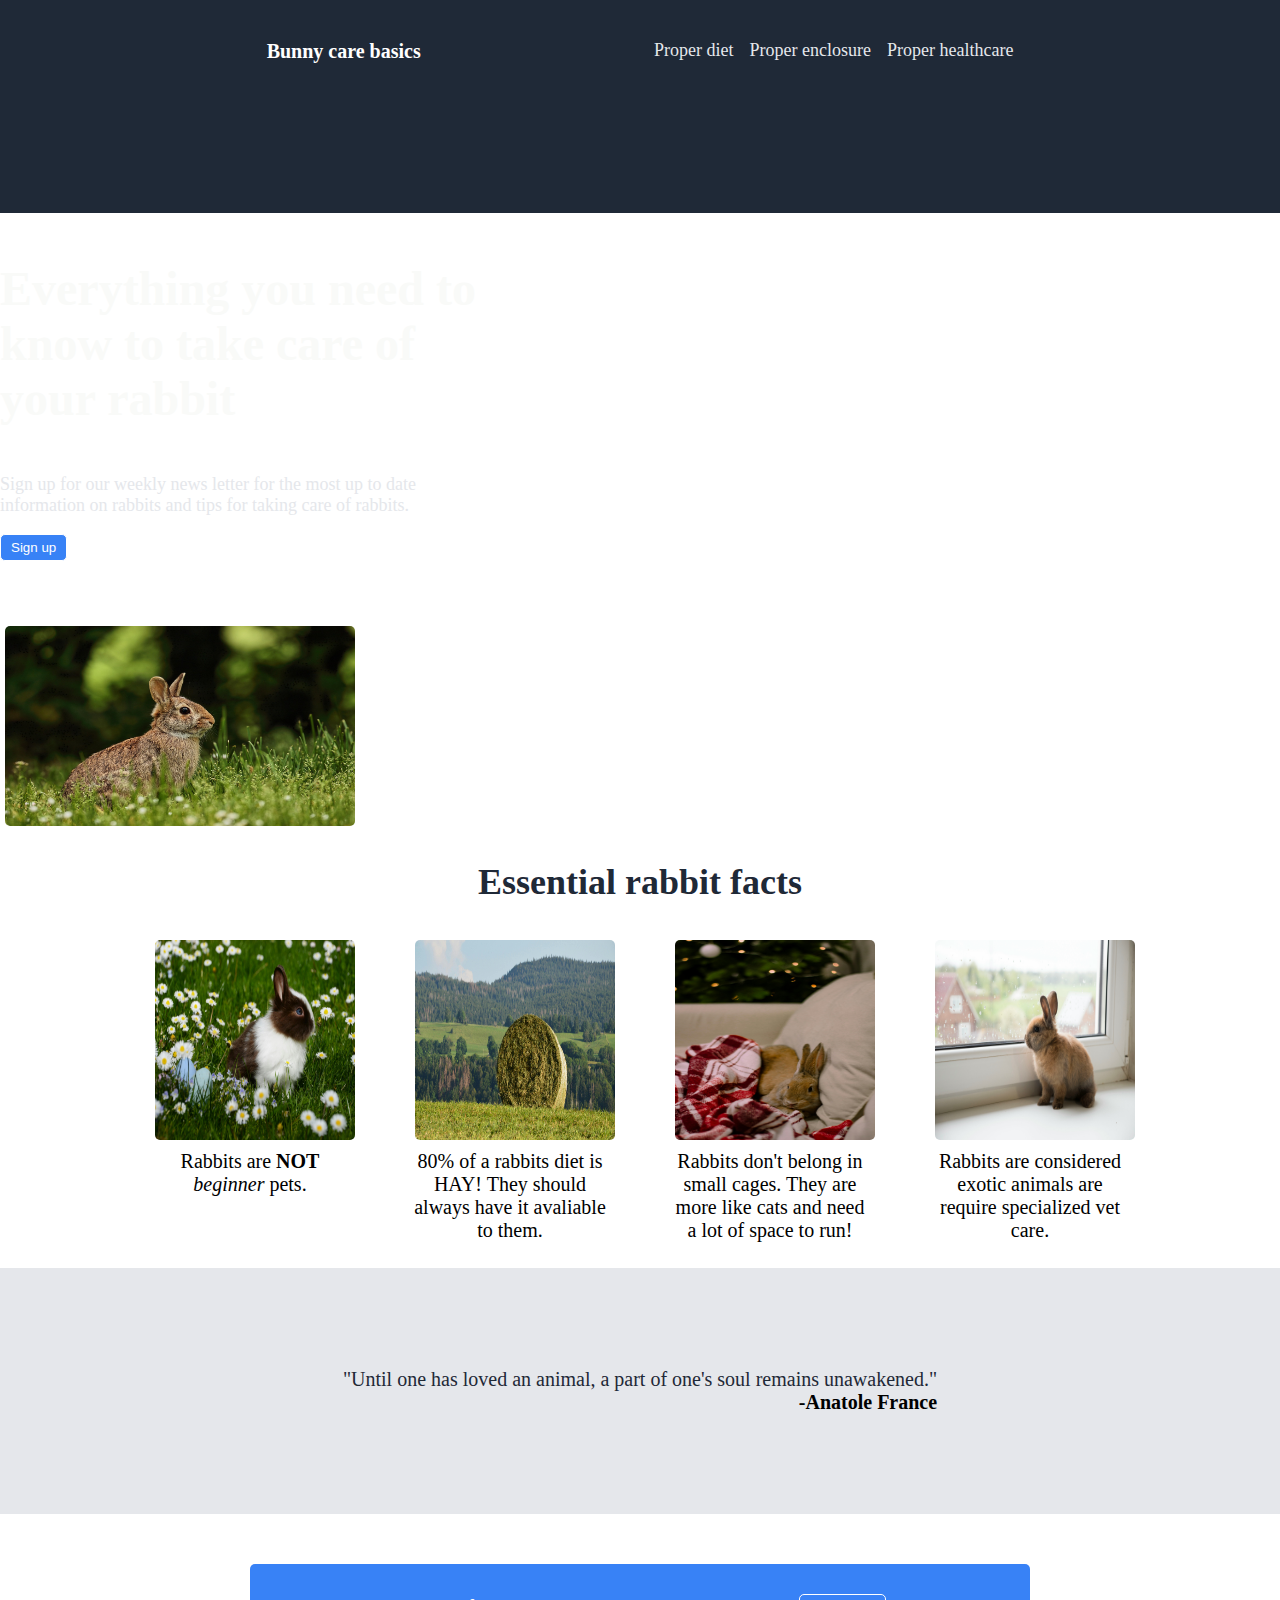
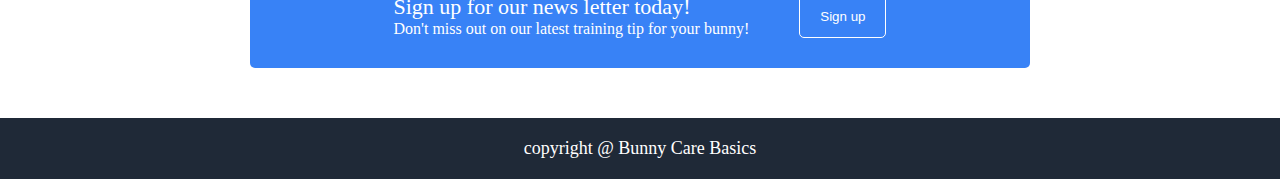
<file: index.html>
<!DOCTYPE html>
<html lang="en">
 <head>
    <meta charset="UTF-8">
    <meta name="viewport" content="width=device-width, initial-scale=1.0">
    <title>Bunny Care Basics</title>
    <link rel="stylesheet" href="style.css">
 </head>
 <body>
     <div class="header-container">
      <div class="left">
       <div class="logo">Bunny care basics</div>
      </div>
       <div class="right">
        <ul class="links">
         <li><a href="#">Proper diet</a></li>
         <li><a href="#">Proper enclosure</a></li>
         <li><a href="#">Proper healthcare</a></li>
        </ul>
       </div>
     </div>
    <div class="ctatop">
     <div class="ctatop-text">
       <div class="texts">
        <div class="texta"><p>Everything you need to know to take care of your rabbit</p></div>
        <div class="textb"><p>Sign up for our weekly news letter for the most up to date information on rabbits and tips for taking care of rabbits.</p></div>
        <button class="button-one">Sign up</button>
       </div>
        <img class ="img" src="images/field.jpg" alt="picture of bunny" width="500" height="250">
     </div>
    </div>
    <div class="info-section">
     <div class="title">Essential rabbit facts</div>
     <div class="container">
       <div class="info">
         <img src="images/bunny.jpg" alt="picture of a rabbit">
         <div class="text">Rabbits are <strong> NOT</strong> <em> beginner</em> pets.</div>
       </div>
       <div class="info">
         <img src="images/hay.jpg" alt="image of hay">
         <div class="text">80% of a rabbits diet is HAY! They should always have it avaliable to them.</div>
       </div>
       <div class="info">
         <img src="images/couch.jpg" alt="bunny on the couch">
         <div class="text">Rabbits don't belong in small cages. They are more like cats and need a lot of space to run!</div>
       </div>
       <div class="info">
         <img src="images/vet.jpg" alt="picture of a rabbit">
         <div class="text">Rabbits are considered exotic animals are require specialized vet care.</div>
       </div>
     </div>
    </div>
    <div class="quote-box">
      <div class="quote-container">
       <div class="quote">"Until one has loved an animal, a part of one's soul remains unawakened."</div>
       <div class="author">-Anatole France</div>
      </div>
    </div>
    <div class="ctabox">
      <div class="container-bottom">
        <div class="textone">Sign up for our news letter today!</div>
        <div class="texttwo">Don't miss out on our latest training tip for your bunny!</div>
      </div>
        <button class="button-two">Sign up</button>
    </div>
    <div class="footer">
        copyright @ Bunny Care Basics
    </div>   
 </body>
</html>
</file>
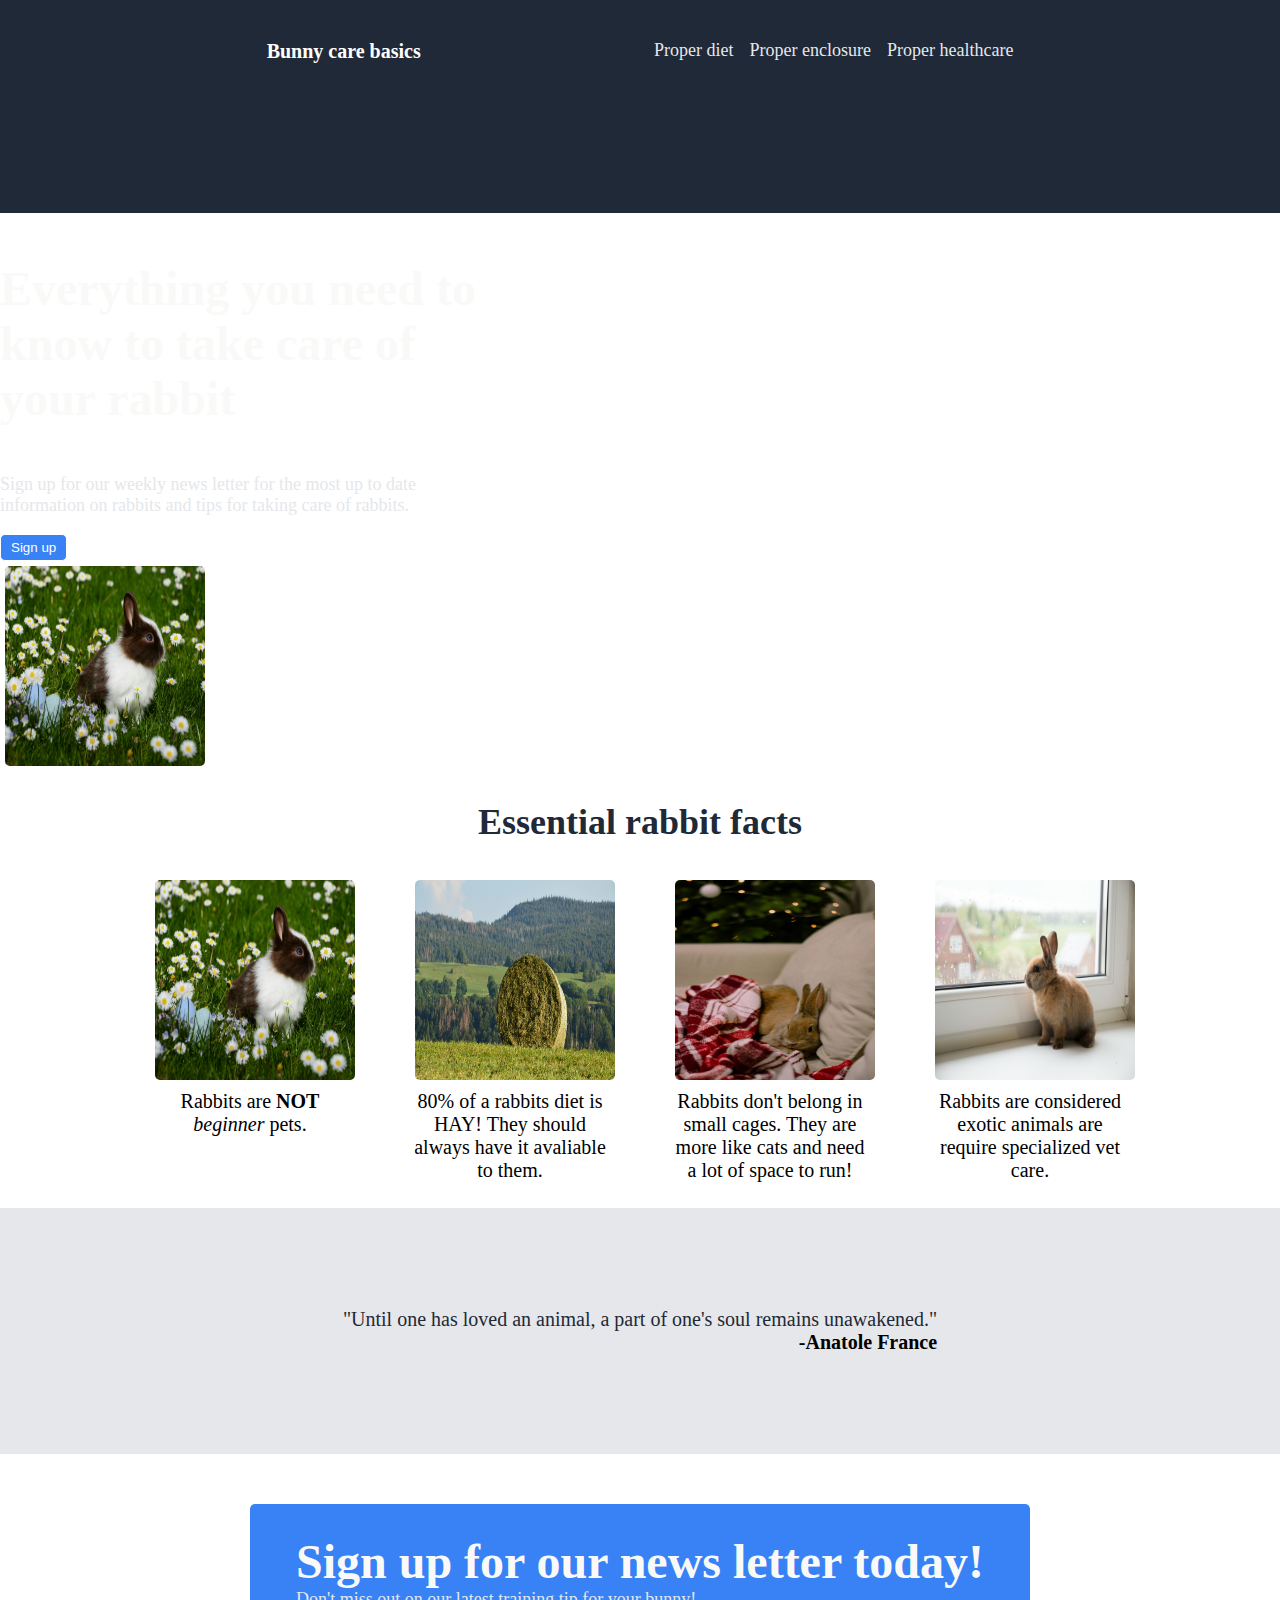
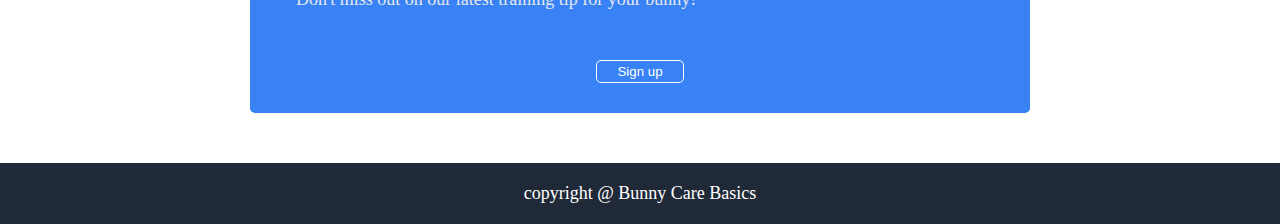
<file: landing-page.html>
<!DOCTYPE html>
<html lang="en">
 <head>
    <meta charset="UTF-8">
    <meta name="viewport" content="width=device-width, initial-scale=1.0">
    <title>Bunny Care Basics</title>
    <link rel="stylesheet" href="style.css">
 </head>
 <body>
     <div class="header-container">
      <div class="logo">Bunny care basics</div>
      <div>
       <ul class="links">
        <li><a href="#">Proper diet</a></li>
        <li><a href="#">Proper enclosure</a></li>
        <li><a href="#">Proper healthcare</a></li>
       </ul>
      </div>
     </div>
    <div class="ctatop">
     <div class="ctatop-text">
       <div class="texts">
        <div class="texta"><p>Everything you need to know to take care of your rabbit</p></div>
        <div class="textb"><p>Sign up for our weekly news letter for the most up to date information on rabbits and tips for taking care of rabbits.</p></div>
        <button class="button-one">Sign up</button>
       </div>
        <img src="images/bunny.jpg" alt="picture of bunny">
     </div>
    </div>
    <div class="info-section">
     <div class="title">Essential rabbit facts</div>
     <div class="container">
       <div class="info">
         <img src="images/bunny.jpg" alt="picture of a rabbit">
         <div class="text">Rabbits are <strong> NOT</strong> <em> beginner</em> pets.</div>
       </div>
       <div class="info">
         <img src="images/hay.jpg" alt="image of hay">
         <div class="text">80% of a rabbits diet is HAY! They should always have it avaliable to them.</div>
       </div>
       <div class="info">
         <img src="images/couch.jpg" alt="bunny on the couch">
         <div class="text">Rabbits don't belong in small cages. They are more like cats and need a lot of space to run!</div>
       </div>
       <div class="info">
         <img src="images/vet.jpg" alt="picture of a rabbit">
         <div class="text">Rabbits are considered exotic animals are require specialized vet care.</div>
       </div>
     </div>
    </div>
    <div class="quote-box">
      <div class="quote-container">
       <div class="quote">"Until one has loved an animal, a part of one's soul remains unawakened."</div>
       <div class="author">-Anatole France</div>
      </div>
    </div>
    <div class="ctabottom">
     <div class="ctabox">
        <div class="container-bottom">
         <div class="texta">Sign up for our news letter today!</div>
         <div class="textb">Don't miss out on our latest training tip for your bunny!</div>
        </div>
        <button class="button-two">Sign up</button>
     </div>
    </div>
    <div class="footer">
        copyright @ Bunny Care Basics
    </div>   
 </body>
</html>
</file>
<file: style.css>
body {
    font-family: 'Times New Roman', Times, serif;
    margin: 0;
    padding: 0;
    display: flex;
    flex-direction: column;
}

/*text*/

/* header */

.header-container {
    display: flex;
    justify-content: space-around;
    align-content: center;
    color: white;
    background: #1f2937;
    padding: 40px 150px 100px 150px;
}


ul {
    list-style-type: none;
    display: flex;
    margin: 0;
    padding: 0;
    gap: 16px;
    font-size: 18px;

}

a {
    text-decoration: none;
    color: #E5E7EB;
}

.logo {
    font-size: 20px;
    font-weight: 800;
    padding-bottom: 50px;
}

.texts {
    max-width: 500px;
}

.texta {
    font-size: 48px;
    font-weight: 900;
    color: #f9faf8;
    
}

.textb {
    font-size: 18px;
    color: #e5e7eb;
    
}

button {
    color: white;
    background-color: #3882f6;
    border-radius: 5px;
    padding: 5px 10px;
    border: 1px solid white;
}


.links {
    padding-bottom: 50px;
}

/* info section */
 
.info-section {
    text-align: center;
    margin: 26px;
}

.container {
    display: flex;
    justify-content: center;
    gap: 60px;
    flex-wrap: wrap;
}
.title {
    font-weight: 900;
    margin-bottom: 32px;
    font-size: 36px;
    color: #1f2937;
}

img {
    width: 200px;
    height: 200px;
    border-radius: 10px;
    padding: 5px;
}
.info {
    max-width: 200px;
    font-size: 20px;
}


/* quote */

.quote-box {
    background-color: #E5E7EB;
    display: flex;
    justify-content: center;
    align-items: center;
    padding: 100px;
    font-size: 20px;
    
}

.quote {
    margin-bottom: 36px light italic;
    color: #1f2937;
}

.author {
    font-weight: 900;
    text-align: end;
}

/* cta bottom */
.ctabox {
    display: flex;
    justify-content: center;
    align-content: center;
    background: #3882f6;
    padding: 30px 30px;
    color: white;
    gap: 50px;
    border-radius: 5px;
    margin: 50px 250px;
    flex-wrap: wrap;

}


.textone {
    font-size: 22px;
}

.texttwo {
    font-size: 16px;
}

.button-two {
    padding: 3px 20px;
}

/* footer */

.footer {
    display: flex;
    justify-content: center;
    align-items: center;
    font-size: 18px;
    background: #1f2937;
    color: white;
    padding: 20px;
}

.img {
    width: 350px;
    height: 200px;
    align-items: center;
    justify-content: center;
    margin-top: 60px;
}
</file>
